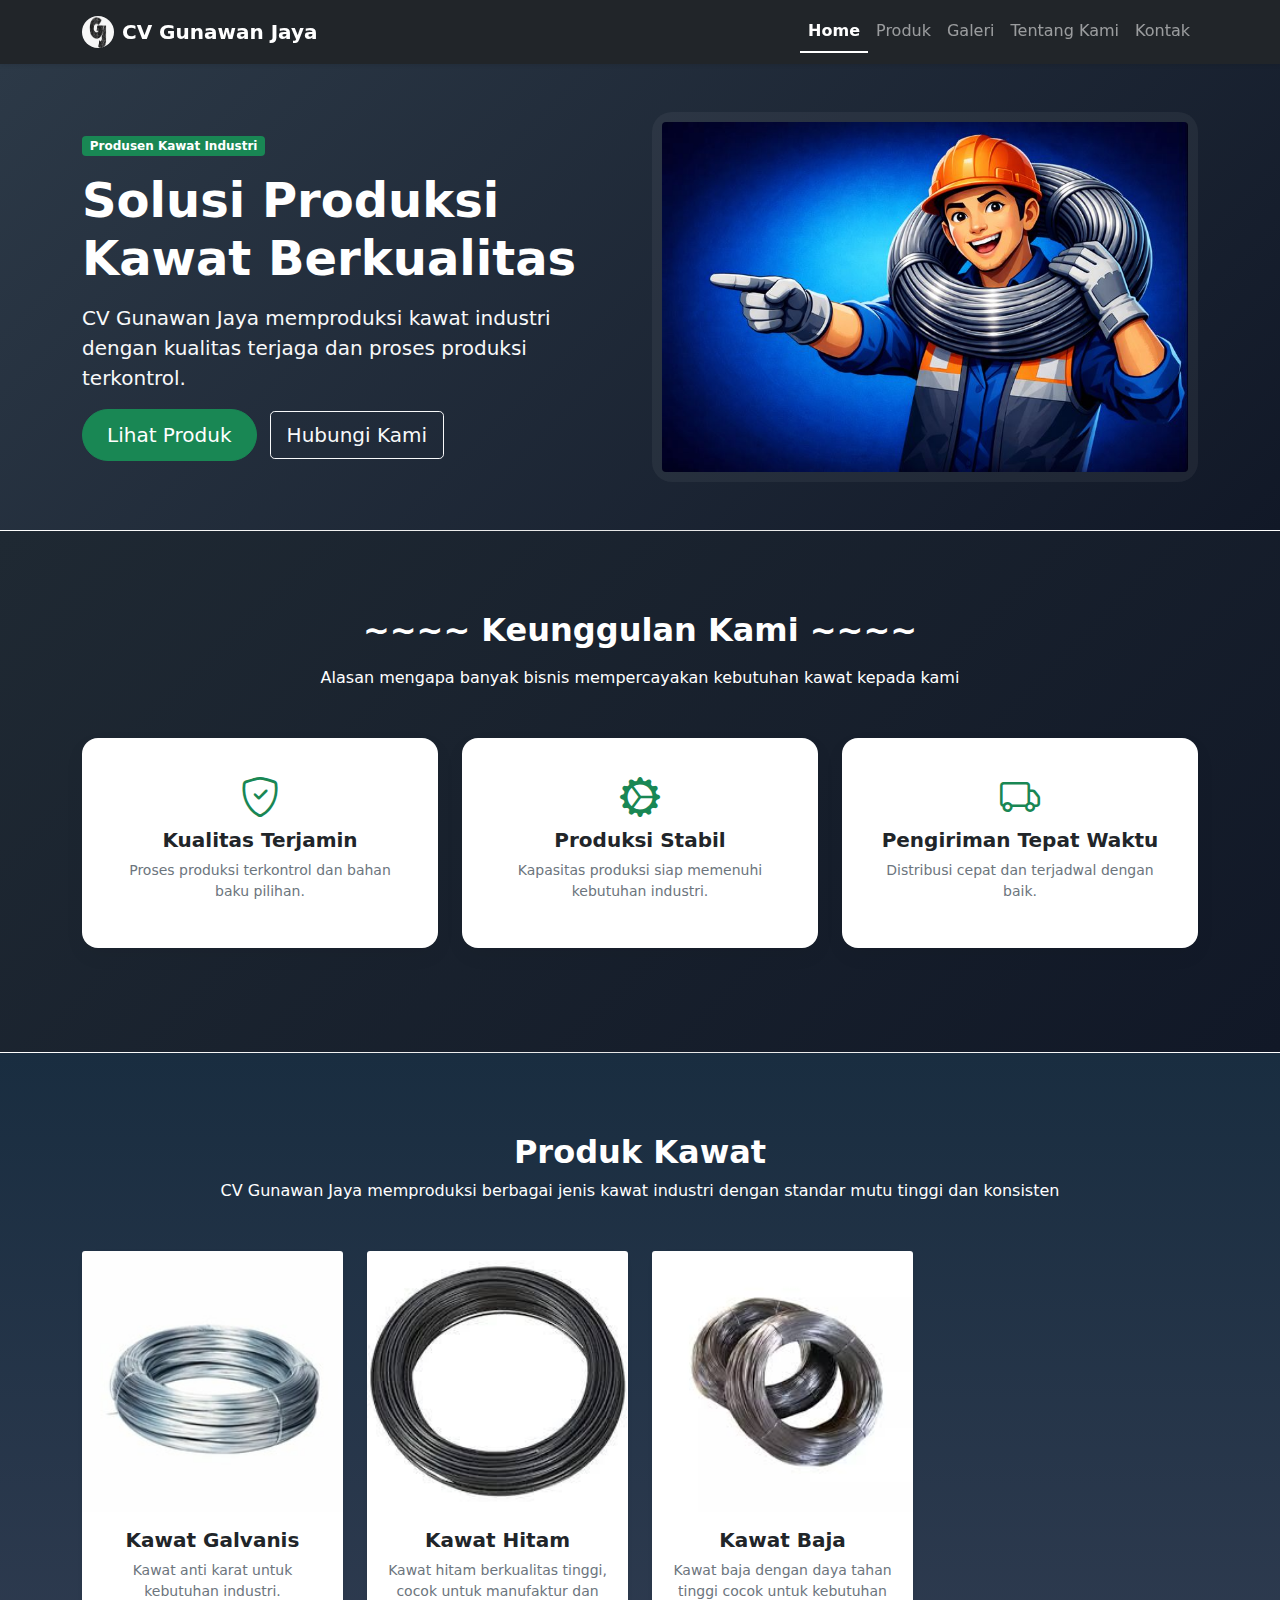
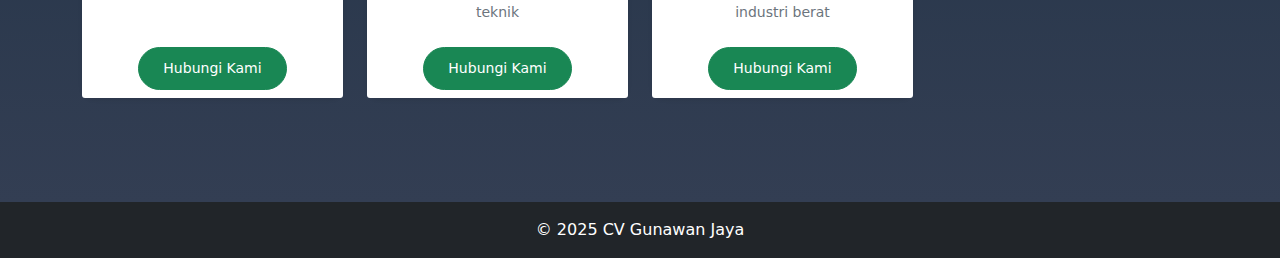
<file: index.html>
<!DOCTYPE html>
<html lang="id">

<head>
    <meta charset="UTF-8">
    <title>CV Gunawan Jaya | Produsen Kawat Industri
    </title>

    <meta name="description"
        content="CV Gunawan Jaya adalah perusahaan yang bergerak di bidang produksi kawat industri berkualitas dengan standar mutu tinggi.">
    <meta name="viewport" content="width=device-width, initial-scale=1">

    <!-- Bootstrap CSS -->
    <link rel="stylesheet" href="assets/bootstrap/css/bootstrap.min.css">

    <!-- Bootstrap Icons -->
    <link rel="stylesheet" href="https://cdn.jsdelivr.net/npm/bootstrap-icons/font/bootstrap-icons.css">

    <!-- Custom CSS -->
    <link rel="stylesheet" href="assets/css/style.css">
</head>

<body>

    <nav class="navbar navbar-expand-lg navbar-dark sticky-top shadow-sm bg-dark">
        <div class="container">

            <!-- Logo / Nama CV -->
            <a class="navbar-brand d-flex align-items-center gap-2 fw-bold" href="index.html">

                <img src="assets/images/logocv.png" alt="Logo CV Gunawan Jaya" class="navbar-logo">

                <span>CV Gunawan Jaya</span>
            </a>

            <!-- Toggle Mobile -->
            <button class="navbar-toggler" type="button" data-bs-toggle="collapse" data-bs-target="#navbarNav">
                <span class="navbar-toggler-icon"></span>
            </button>

            <!-- Menu -->
            <div class="collapse navbar-collapse" id="navbarNav">
                <ul class="navbar-nav ms-auto">

                    <!-- HOME -->
                    <li class="nav-item">
                        <a class="nav-link" href="index.html">Home</a>
                    </li>

                    <!-- PRODUK -->
                    <li class="nav-item">
                        <a class="nav-link" href="produk.html">Produk</a>
                    </li>

                    <!-- GALERI -->
                    <li class="nav-item">
                        <a class="nav-link" href="galeri.html">Galeri</a>
                    </li>

                    <!-- ABOUT -->
                    <li class="nav-item">
                        <a class="nav-link" href="about.html">Tentang Kami</a>
                    </li>

                    <!-- KONTAK -->
                    <li class="nav-item">
                        <a class="nav-link" href="kontak.html">Kontak</a>
                    </li>
                </ul>
            </div>
        </div>
    </nav>


    <section class="hero-section py-5">
        <div class="container">
            <div class="row align-items-center">

                <div class="col-lg-6 text-center text-lg-start mb-4 mb-lg-0 text-white">
                    <span class="badge bg-success mb-3">
                        Produsen Kawat Industri
                    </span>

                    <h1 class="fw-bold display-5 mb-3">
                        Solusi Produksi Kawat Berkualitas
                    </h1>

                    <p class="lead text-light">
                        CV Gunawan Jaya memproduksi kawat industri dengan
                        kualitas terjaga dan proses produksi terkontrol.
                    </p>

                    <a href="produk.html" class="btn btn-success btn-lg me-2">
                        Lihat Produk
                    </a>
                    <a href="kontak.html" class="btn btn-outline-light btn-lg">
                        Hubungi Kami
                    </a>
                </div>

                <div class="col-md-6 lg-6 text-center d-none d-md-block">
                    <div class="hero-image-box">
                        <img src="assets/images/hero-kawat.png" alt="Produksi Kawat" class="img-fluid rounded">
                    </div>
                </div>

            </div>
        </div>
    </section>

    <div class="section-divider"></div>

    <!-- Section Keunggulan-->
    <section class="section-keunggulan">
        <div class="container text-center">

            <div class="judul-keunggulan">
                <h2 class="fw-bold mb-3">~~~~ Keunggulan Kami ~~~~</h2>
                <p class="mb-5">
                    Alasan mengapa banyak bisnis mempercayakan kebutuhan kawat kepada kami
                </p>
            </div>

            <div class="row">
                <div class="col-md-4 mb-4">
                    <div class="feature-box">
                        <i class="bi bi-shield-check text-success fs-1 mb-3"></i>
                        <h5 class="fw-bold">Kualitas Terjamin</h5>
                        <p class="text-muted small">
                            Proses produksi terkontrol dan bahan baku pilihan.
                        </p>
                    </div>
                </div>

                <div class="col-md-4 mb-4">
                    <div class="feature-box">
                        <i class="bi bi-gear-wide-connected text-success fs-1 mb-3"></i>
                        <h5 class="fw-bold">Produksi Stabil</h5>
                        <p class="text-muted small">
                            Kapasitas produksi siap memenuhi kebutuhan industri.
                        </p>
                    </div>
                </div>

                <div class="col-md-4 mb-4">
                    <div class="feature-box">
                        <i class="bi bi-truck text-success fs-1 mb-3"></i>
                        <h5 class="fw-bold">Pengiriman Tepat Waktu</h5>
                        <p class="text-muted small">
                            Distribusi cepat dan terjadwal dengan baik.
                        </p>
                    </div>
                </div>
            </div>

        </div>
    </section>

    <div class="section-divider"></div>


    <!-- Section Produk -->
    <section class="section-produk">
        <div class="container">
            <!-- Judul -->
            <div class="text-center mb-5">
                <div class="judul-produk">
                    <h2 class="fw-bold">Produk Kawat</h2>
                    <p>
                        CV Gunawan Jaya memproduksi berbagai jenis kawat industri
                        dengan standar mutu tinggi dan konsisten
                    </p>
                </div>
            </div>

            <div class="row">

                <!-- Produk 1 -->
                <div class="col-md-3 mb-4">
                    <div class="card h-100 shadow-sm">
                        <img src="assets/images/produk/kawat-galvanis.jpeg" class="card-img-top" alt="Kawat Galvanis">

                        <div class="card-body text-center">
                            <h5 class="card-title fw-bold">Kawat Galvanis</h5>
                            <p class="card-text text-muted small">
                                Kawat anti karat untuk kebutuhan industri.
                            </p>
                        </div>

                        <div class="card-footer bg-white text-center border-0">
                            <a href="kontak.html" class="btn btn-success btn-sm">
                                Hubungi Kami
                            </a>
                        </div>
                    </div>
                </div>

                <!-- Produk 2 -->
                <div class="col-md-3 mb-4">
                    <div class="card h-100 shadow-sm">
                        <img src="assets/images/produk/kawat-hitam.jpeg" class="card-img-top" alt="Kawat Hitam">

                        <div class="card-body text-center">
                            <h5 class="card-title fw-bold">Kawat Hitam</h5>
                            <p class="card-text text-muted small">
                                Kawat hitam berkualitas tinggi,
                                cocok untuk manufaktur dan teknik
                            </p>
                        </div>

                        <div class="card-footer bg-white text-center border-0">
                            <a href="kontak.html" class="btn btn-success btn-sm">
                                Hubungi Kami
                            </a>
                        </div>
                    </div>
                </div>
                <!-- Produk 3 -->
                <div class="col-md-3 mb-4">
                    <div class="card h-100 shadow-sm">
                        <img src="assets/images/produk/kawat-baja.jpeg" class="card-img-top" alt="Kawat Baja">

                        <div class="card-body text-center">
                            <h5 class="card-title fw-bold">Kawat Baja</h5>
                            <p class="card-text text-muted small">
                                Kawat baja dengan daya tahan tinggi
                                cocok untuk kebutuhan industri berat
                            </p>
                        </div>

                        <div class="card-footer bg-white text-center border-0">
                            <a href="kontak.html" class="btn btn-success btn-sm">
                                Hubungi Kami
                            </a>
                        </div>
                    </div>
                </div>
            </div>
    </section>

    <footer class="bg-dark text-white text-center py-3">
        <p class="mb-0">
            &copy; 2025 CV Gunawan Jaya
        </p>
    </footer>

    <!-- Bootstrap JS -->
    <script src="assets/bootstrap/js/bootstrap.bundle.min.js"></script>
    <script>
        const currentPage = window.location.pathname.split("/").pop();

        const navLinks = document.querySelectorAll(".navbar-nav .nav-link");

        navLinks.forEach(link => {
            const linkPage = link.getAttribute("href");

            // untuk index.html atau root
            if (
                linkPage === currentPage ||
                (currentPage === "" && linkPage === "index.html")
            ) {
                link.classList.add("active");
            }
        });
    </script>

</body>

</html>
</file>
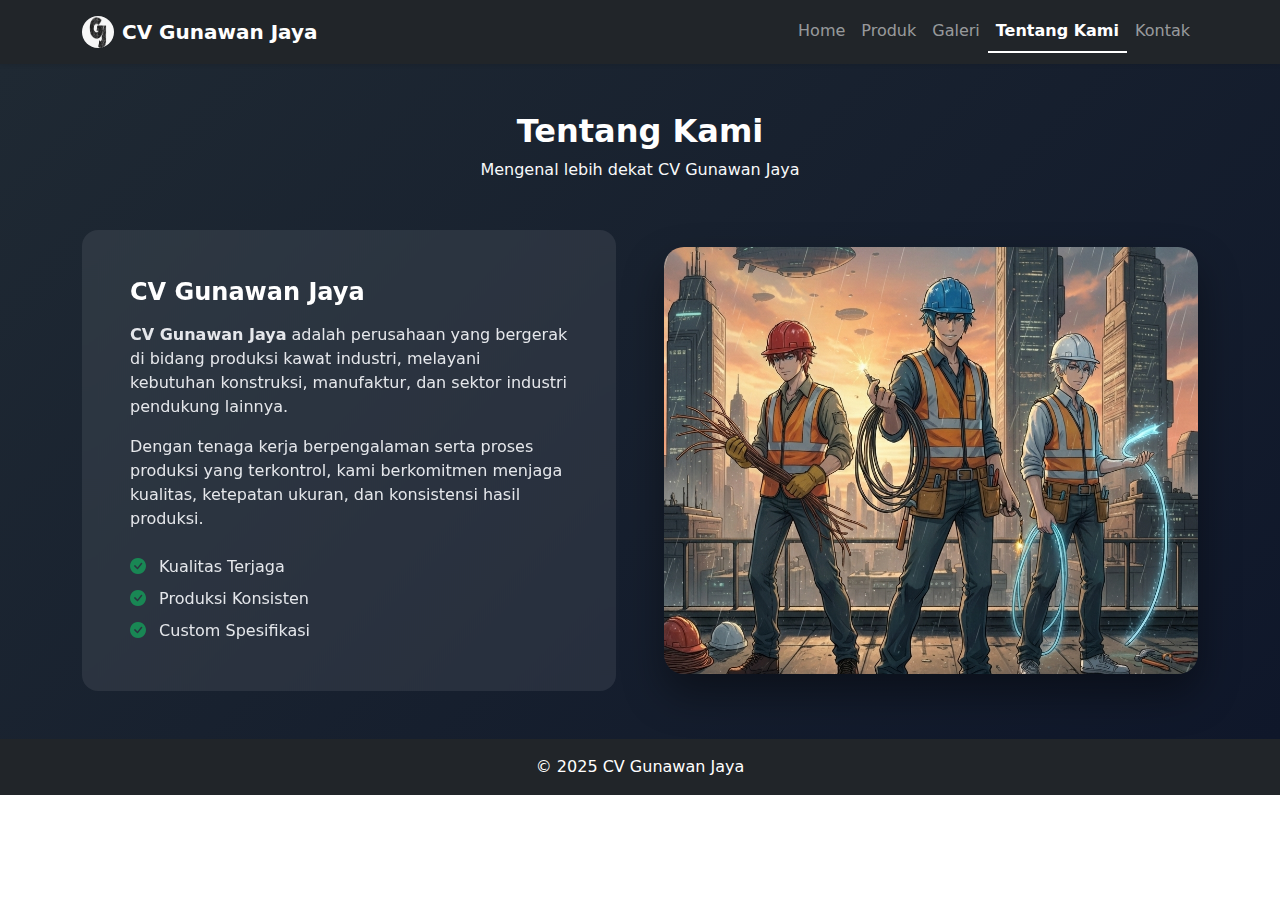
<file: about.html>
<!DOCTYPE html>
<html lang="id">

<head>
    <meta charset="UTF-8">
    <title>CV Gunawan Jaya | Tentang Kami</title>

    <meta name="description" content="Tentang kami dan Sejarah CV Gunawan Jaya">
    <meta name="viewport" content="width=device-width, initial-scale=1">


    <!-- Bootstrap CSS -->
    <link rel="stylesheet" href="assets/bootstrap/css/bootstrap.min.css">

    <!-- Bootstrap Icons -->
    <link rel="stylesheet" href="https://cdn.jsdelivr.net/npm/bootstrap-icons/font/bootstrap-icons.css">

    <!-- Custom CSS -->
    <link rel="stylesheet" href="assets/css/style.css">
</head>

<body>

    <nav class="navbar navbar-expand-lg navbar-dark sticky-top shadow-sm bg-dark">
        <div class="container">

            <!-- Logo / Nama CV -->
            <a class="navbar-brand d-flex align-items-center gap-2 fw-bold" href="index.html">

                <img src="assets/images/logocv.png" alt="Logo CV Gunawan Jaya" class="navbar-logo">

                <span>CV Gunawan Jaya</span>
            </a>

            <!-- Toggle Mobile -->
            <button class="navbar-toggler" type="button" data-bs-toggle="collapse" data-bs-target="#navbarNav">
                <span class="navbar-toggler-icon"></span>
            </button>

            <!-- Menu -->
            <div class="collapse navbar-collapse" id="navbarNav">
                <ul class="navbar-nav ms-auto">

                    <!-- HOME -->
                    <li class="nav-item">
                        <a class="nav-link" href="index.html">Home</a>
                    </li>

                    <!-- PRODUK -->
                    <li class="nav-item">
                        <a class="nav-link" href="produk.html">Produk</a>
                    </li>

                    <!-- GALERI -->
                    <li class="nav-item">
                        <a class="nav-link" href="galeri.html">Galeri</a>
                    </li>

                    <!-- ABOUT -->
                    <li class="nav-item">
                        <a class="nav-link" href="about.html">Tentang Kami</a>
                    </li>

                    <!-- KONTAK -->
                    <li class="nav-item">
                        <a class="nav-link" href="kontak.html">Kontak</a>
                    </li>

                </ul>
            </div>
        </div>
    </nav>

    <!-- Tentang Kami -->
    <section class="about-section py-5">
        <div class="container">

            <!-- Judul -->
            <div class="text-center mb-5">
                <h2 class="fw-bold text-white">Tentang Kami</h2>
                <p class="text-light opacity-75">
                    Mengenal lebih dekat CV Gunawan Jaya
                </p>
            </div>

            <div class="row align-items-center g-5">

                <!-- Konten Teks -->
                <div class="col-md-6">
                    <div class="about-card p-4 p-lg-5">

                        <h4 class="fw-bold mb-3">
                            CV Gunawan Jaya
                        </h4>

                        <p>
                            <strong>CV Gunawan Jaya</strong> adalah perusahaan yang bergerak
                            di bidang produksi kawat industri, melayani kebutuhan
                            konstruksi, manufaktur, dan sektor industri pendukung lainnya.
                        </p>

                        <p>
                            Dengan tenaga kerja berpengalaman serta proses produksi yang
                            terkontrol, kami berkomitmen menjaga kualitas, ketepatan ukuran,
                            dan konsistensi hasil produksi.
                        </p>

                        <!-- Keunggulan -->
                        <div class="row mt-4">
                            <div class="col-12 mb-2">
                                <i class="bi bi-check-circle-fill text-success me-2"></i>
                                Kualitas Terjaga
                            </div>
                            <div class="col-12 mb-2">
                                <i class="bi bi-check-circle-fill text-success me-2"></i>
                                Produksi Konsisten
                            </div>
                            <div class="col-12">
                                <i class="bi bi-check-circle-fill text-success me-2"></i>
                                Custom Spesifikasi
                            </div>
                        </div>

                    </div>
                </div>

                <!-- Gambar -->
                <div class="col-md-6 text-center">
                    <img src="assets/images/pria-kontruksi.png" class="about-img img-fluid"
                        alt="Tentang CV Gunawan Jaya">
                </div>

            </div>
        </div>
    </section>


    <footer class="bg-dark text-white text-center py-3">
        <p class="mb-0">
            &copy; 2025 CV Gunawan Jaya
        </p>
    </footer>

    <!-- Bootstrap JS -->
    <script src="assets/bootstrap/js/bootstrap.bundle.min.js"></script>
    <script>
        const currentLocation = location.pathname.split("/").pop();
        const menuItems = document.querySelectorAll(".nav-link");

        menuItems.forEach(link => {
            const linkPage = link.getAttribute("href");

            if (linkPage === currentLocation ||
                (currentLocation === "" && linkPage === "index.html")) {
                link.classList.add("active");
            }
        });
    </script>

</body>

</html>
</file>
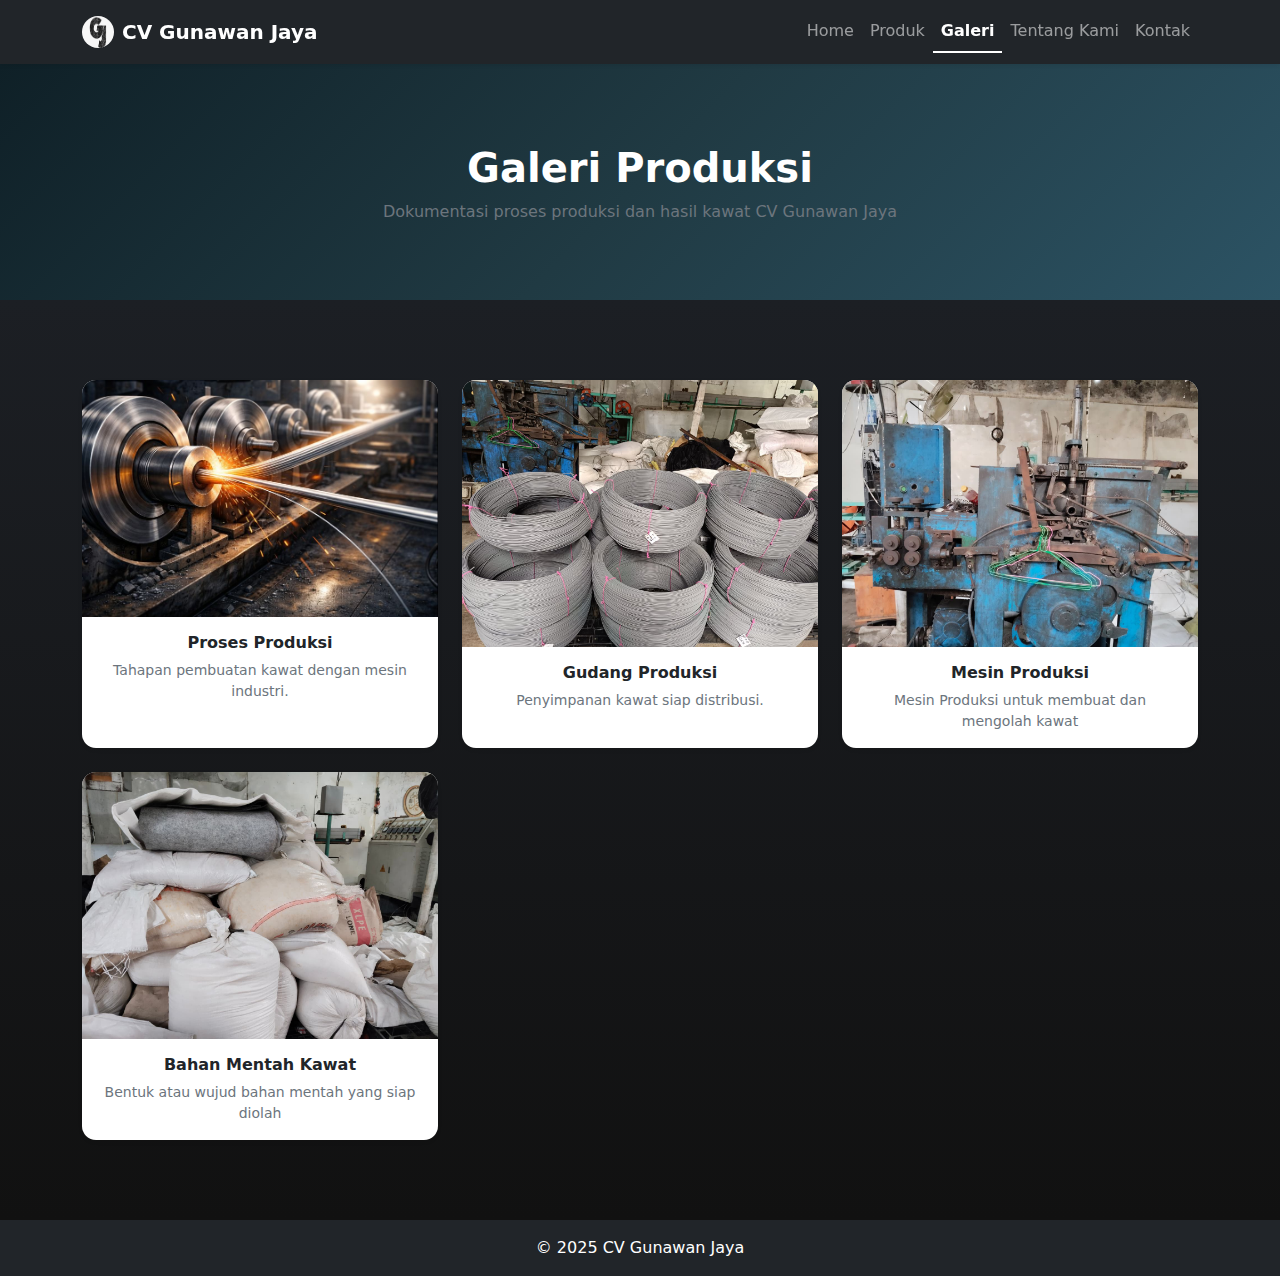
<file: galeri.html>
<!DOCTYPE html>
<html lang="id">

<head>
    <meta charset="UTF-8">
    <title>CV Gunawan Jaya | Galeri</title>

    <meta name="description"
        content="Galeri dokumentasi proses produksi kawat di CV Gunawan Jaya">
    <meta name="viewport" content="width=device-width, initial-scale=1">


    <!-- Bootstrap CSS -->
    <link rel="stylesheet" href="assets/bootstrap/css/bootstrap.min.css">

    <!-- Bootstrap Icons -->
    <link rel="stylesheet" href="https://cdn.jsdelivr.net/npm/bootstrap-icons/font/bootstrap-icons.css">

    <!-- Custom CSS -->
    <link rel="stylesheet" href="assets/css/style.css">
</head>

<body>

    <nav class="navbar navbar-expand-lg navbar-dark sticky-top shadow-sm bg-dark">
        <div class="container">

            <!-- Logo / Nama CV -->
            <a class="navbar-brand d-flex align-items-center gap-2 fw-bold" href="index.html">

                <img src="assets/images/logocv.png" alt="Logo CV Gunawan Jaya" class="navbar-logo">

                <span>CV Gunawan Jaya</span>
            </a>

            <!-- Toggle Mobile -->
            <button class="navbar-toggler" type="button" data-bs-toggle="collapse" data-bs-target="#navbarNav">
                <span class="navbar-toggler-icon"></span>
            </button>

            <!-- Menu -->
            <div class="collapse navbar-collapse" id="navbarNav">
                <ul class="navbar-nav ms-auto">

                    <!-- HOME -->
                    <li class="nav-item">
                        <a class="nav-link" href="index.html">Home</a>
                    </li>

                    <!-- PRODUK -->
                    <li class="nav-item">
                        <a class="nav-link" href="produk.html">Produk</a>
                    </li>

                    <!-- GALERI -->
                    <li class="nav-item">
                        <a class="nav-link" href="galeri.html">Galeri</a>
                    </li>

                    <!-- ABOUT -->
                    <li class="nav-item">
                        <a class="nav-link" href="about.html">Tentang Kami</a>
                    </li>

                    <!-- KONTAK -->
                    <li class="nav-item">
                        <a class="nav-link" href="kontak.html">Kontak</a>
                    </li>

                </ul>
            </div>
        </div>
    </nav>


<section class="galeri-header text-center">
    <div class="container">
        <h1 class="fw-bold">Galeri Produksi</h1>
        <p class="text-muted mt-2">
            Dokumentasi proses produksi dan hasil kawat CV Gunawan Jaya
        </p>
    </div>
</section>

<section class="galeri-section">
    <div class="container">
        <div class="row g-4">

            <!-- GALERI ITEM -->
            <div class="col-md-4">
                <div class="card galeri-card h-100 shadow-sm">
                    <div class="galeri-img-wrapper">
                        <img src="assets/images/galeri/produksi-kawat-1.png"
                             alt="Proses Produksi Kawat">
                    </div>

                    <div class="card-body text-center">
                        <h6 class="fw-bold mb-2">Proses Produksi</h6>
                        <p class="text-muted small mb-0">
                            Tahapan pembuatan kawat dengan mesin industri.
                        </p>
                    </div>
                </div>
            </div>

            <!-- GALERI ITEM -->
            <div class="col-md-4">
                <div class="card galeri-card h-100 shadow-sm">
                    <div class="galeri-img-wrapper">
                        <img src="assets/images/galeri/penyimpanan.jpg"
                             alt="Gudang Kawat">
                    </div>

                    <div class="card-body text-center">
                        <h6 class="fw-bold mb-2">Gudang Produksi</h6>
                        <p class="text-muted small mb-0">
                            Penyimpanan kawat siap distribusi.
                        </p>
                    </div>
                </div>
            </div>

            <!-- GALERI ITEM -->
            <div class="col-md-4">
                <div class="card galeri-card h-100 shadow-sm">
                    <div class="galeri-img-wrapper">
                        <img src="assets/images/galeri/mesin-produksi.jpg"
                             alt="Hasil Produksi">
                    </div>

                    <div class="card-body text-center">
                        <h6 class="fw-bold mb-2">Mesin Produksi</h6>
                        <p class="text-muted small mb-0">
                            Mesin Produksi untuk membuat dan mengolah kawat
                        </p>
                    </div>
                </div>
            </div>

            <!-- GALERI ITEM -->
            <div class="col-md-4">
                <div class="card galeri-card h-100 shadow-sm">
                    <div class="galeri-img-wrapper">
                        <img src="assets/images/galeri/bahan-mentah-kawat.jpg"
                             alt="Bahan Mentah Kawat">
                    </div>

                    <div class="card-body text-center">
                        <h6 class="fw-bold mb-2">Bahan Mentah Kawat</h6>
                        <p class="text-muted small mb-0">
                            Bentuk atau wujud bahan mentah yang siap diolah
                        </p>
                    </div>
                </div>
            </div>

        </div>
    </div>
</section>


<footer class="bg-dark text-white text-center py-3">
    <p class="mb-0">
        &copy; 2025 CV Gunawan Jaya
    </p>
</footer>

<!-- Bootstrap JS -->
<script src="assets/bootstrap/js/bootstrap.bundle.min.js"></script>
<script>
  const currentLocation = location.pathname.split("/").pop();
  const menuItems = document.querySelectorAll(".nav-link");

  menuItems.forEach(link => {
    const linkPage = link.getAttribute("href");

    if (linkPage === currentLocation || 
        (currentLocation === "" && linkPage === "index.html")) {
      link.classList.add("active");
    }
  });
</script>

</body>
</html>
</file>
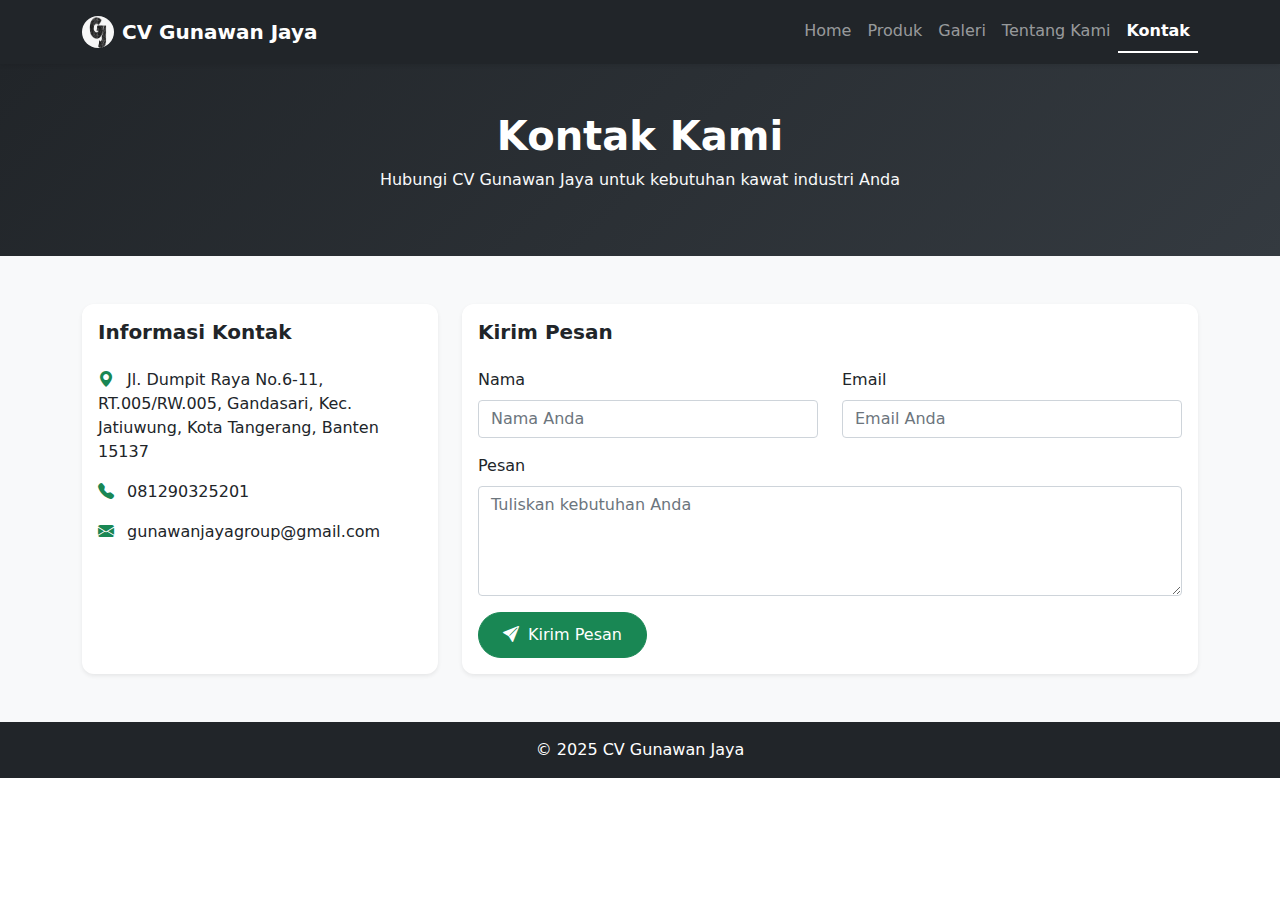
<file: kontak.html>
<!DOCTYPE html>
<html lang="id">

<head>
    <meta charset="UTF-8">
    <title>CV Gunawan Jaya | Kontak</title>

    <meta name="viewport" content="width=device-width, initial-scale=1">

    <meta name="description" content="Kalian bisa atau menghubungi kami lewat nomor di bawah.">
    <!-- Bootstrap CSS -->
    <link rel="stylesheet" href="assets/bootstrap/css/bootstrap.min.css">

    <!-- Bootstrap Icons -->
    <link rel="stylesheet" href="https://cdn.jsdelivr.net/npm/bootstrap-icons/font/bootstrap-icons.css">

    <!-- Custom CSS -->
    <link rel="stylesheet" href="assets/css/style.css">
</head>

<body>

    <nav class="navbar navbar-expand-lg navbar-dark sticky-top shadow-sm bg-dark">
        <div class="container">

            <!-- Logo / Nama CV -->
            <a class="navbar-brand d-flex align-items-center gap-2 fw-bold" href="index.html">

                <img src="assets/images/logocv.png" alt="Logo CV Gunawan Jaya" class="navbar-logo">

                <span>CV Gunawan Jaya</span>
            </a>

            <!-- Toggle Mobile -->
            <button class="navbar-toggler" type="button" data-bs-toggle="collapse" data-bs-target="#navbarNav">
                <span class="navbar-toggler-icon"></span>
            </button>

            <!-- Menu -->
            <div class="collapse navbar-collapse" id="navbarNav">
                <ul class="navbar-nav ms-auto">

                    <!-- HOME -->
                    <li class="nav-item">
                        <a class="nav-link" href="index.html">Home</a>
                    </li>

                    <!-- PRODUK -->
                    <li class="nav-item">
                        <a class="nav-link" href="produk.html">Produk</a>
                    </li>

                    <!-- GALERI -->
                    <li class="nav-item">
                        <a class="nav-link" href="galeri.html">Galeri</a>
                    </li>

                    <!-- ABOUT -->
                    <li class="nav-item">
                        <a class="nav-link" href="about.html">Tentang Kami</a>
                    </li>

                    <!-- KONTAK -->
                    <li class="nav-item">
                        <a class="nav-link" href="kontak.html">Kontak</a>
                    </li>

                </ul>
            </div>
        </div>
    </nav>

    <!-- HEADER KONTAK -->
    <section class="py-5 bg-gradient-dark text-white text-center">
        <div class="container">
            <h1 class="fw-bold">Kontak Kami</h1>
            <p class="text-light">
                Hubungi CV Gunawan Jaya untuk kebutuhan kawat industri Anda
            </p>
        </div>
    </section>

    <section class="py-5 bg-light">
        <div class="container">
            <div class="row g-4">

                <!-- INFO KONTAK -->
                <div class="col-md-4">
                    <div class="card shadow-sm h-100">
                        <div class="card-body">
                            <h5 class="fw-bold mb-4">Informasi Kontak</h5>

                            <p class="mb-3">
                                <i class="bi bi-geo-alt-fill text-success me-2"></i>
                                Jl. Dumpit Raya No.6-11, RT.005/RW.005, Gandasari, Kec. Jatiuwung, Kota Tangerang,
                                Banten 15137
                            </p>

                            <p class="mb-3">
                                <i class="bi bi-telephone-fill text-success me-2"></i>
                                081290325201
                            </p>

                            <p class="mb-0">
                                <i class="bi bi-envelope-fill text-success me-2"></i>
                                gunawanjayagroup@gmail.com
                            </p>
                        </div>
                    </div>
                </div>

                <!-- FORM KONTAK -->
                <div class="col-md-8">
                    <div class="card shadow-sm">
                        <div class="card-body">
                            <h5 class="fw-bold mb-4">Kirim Pesan</h5>

                            <form>
                                <div class="row">
                                    <div class="col-md-6 mb-3">
                                        <label class="form-label">Nama</label>
                                        <input type="text" class="form-control" placeholder="Nama Anda">
                                    </div>

                                    <div class="col-md-6 mb-3">
                                        <label class="form-label">Email</label>
                                        <input type="email" class="form-control" placeholder="Email Anda">
                                    </div>
                                </div>

                                <div class="mb-3">
                                    <label class="form-label">Pesan</label>
                                    <textarea class="form-control" rows="4"
                                        placeholder="Tuliskan kebutuhan Anda"></textarea>
                                </div>

                                <button class="btn btn-success">
                                    <i class="bi bi-send-fill me-1"></i>
                                    Kirim Pesan
                                </button>
                            </form>

                        </div>
                    </div>
                </div>

            </div>
        </div>
    </section>


    <footer class="bg-dark text-white text-center py-3">
        <p class="mb-0">
            &copy; 2025 CV Gunawan Jaya
        </p>
    </footer>

    <!-- Bootstrap JS -->
    <script src="assets/bootstrap/js/bootstrap.bundle.min.js"></script>
    <script>
        const currentLocation = location.pathname.split("/").pop();
        const menuItems = document.querySelectorAll(".nav-link");

        menuItems.forEach(link => {
            const linkPage = link.getAttribute("href");

            if (linkPage === currentLocation ||
                (currentLocation === "" && linkPage === "index.html")) {
                link.classList.add("active");
            }
        });
    </script>

    <script>
        document.getElementById("contactForm").addEventListener("submit", function (e) {
            e.preventDefault();

            const nama = document.getElementById("nama").value;
            const email = document.getElementById("email").value;
            const pesan = document.getElementById("pesan").value;

            const nomorWA = "081290325201"; // ganti nomor WA CV
            const text = `Halo CV Gunawan Jaya,%0A
Nama: ${nama}%0A
Email: ${email}%0A
Pesan: ${pesan}`;

            window.open(`https://wa.me/${nomorWA}?text=${text}`, "_blank");
        });
    </script>


</body>

</html>
</file>
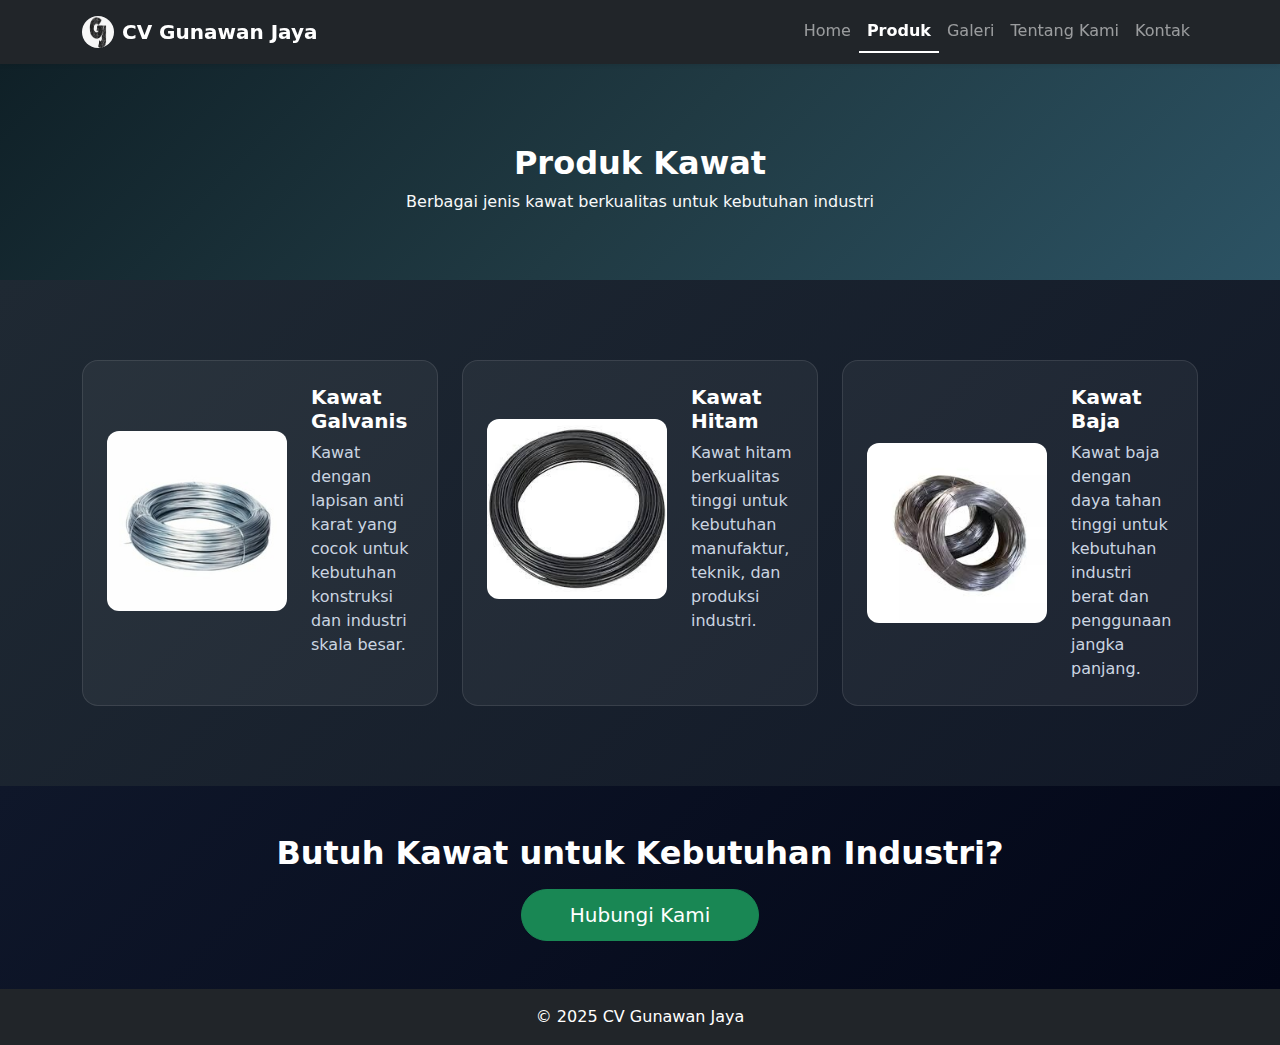
<file: produk.html>
<!DOCTYPE html>
<html lang="id">

<head>
    <meta charset="UTF-8">
    <title>CV Gunawan Jaya | Produk</title>

    <meta name="description" content="Daftar produk kawat industri berkualitas dengan standar mutu tinggi.">
    <meta name="viewport" content="width=device-width, initial-scale=1">


    <!-- Bootstrap CSS -->
    <link rel="stylesheet" href="assets/bootstrap/css/bootstrap.min.css">

    <!-- Bootstrap Icons -->
    <link rel="stylesheet" href="https://cdn.jsdelivr.net/npm/bootstrap-icons/font/bootstrap-icons.css">

    <!-- Custom CSS -->
    <link rel="stylesheet" href="assets/css/style.css">
</head>

<body>

    <nav class="navbar navbar-expand-lg navbar-dark sticky-top shadow-sm bg-dark">
        <div class="container">

            <!-- Logo / Nama CV -->
            <a class="navbar-brand d-flex align-items-center gap-2 fw-bold" href="index.html">

                <img src="assets/images/logocv.png" alt="Logo CV Gunawan Jaya" class="navbar-logo">

                <span>CV Gunawan Jaya</span>
            </a>

            <!-- Toggle Mobile -->
            <button class="navbar-toggler" type="button" data-bs-toggle="collapse" data-bs-target="#navbarNav">
                <span class="navbar-toggler-icon"></span>
            </button>

            <!-- Menu -->
            <div class="collapse navbar-collapse" id="navbarNav">
                <ul class="navbar-nav ms-auto">

                    <!-- HOME -->
                    <li class="nav-item">
                        <a class="nav-link" href="index.html">Home</a>
                    </li>

                    <!-- PRODUK -->
                    <li class="nav-item">
                        <a class="nav-link" href="produk.html">Produk</a>
                    </li>

                    <!-- GALERI -->
                    <li class="nav-item">
                        <a class="nav-link" href="galeri.html">Galeri</a>
                    </li>

                    <!-- ABOUT -->
                    <li class="nav-item">
                        <a class="nav-link" href="about.html">Tentang Kami</a>
                    </li>

                    <!-- KONTAK -->
                    <li class="nav-item">
                        <a class="nav-link" href="kontak.html">Kontak</a>
                    </li>

                </ul>
            </div>
        </div>
    </nav>

    <section class="section-produk-title text-center text-white">
        <div class="container">
            <h2 class="fw-bold mb-2">Produk Kawat</h2>
            <p class="text-light opacity-75">
                Berbagai jenis kawat berkualitas untuk kebutuhan industri
            </p>
        </div>
    </section>

    <section class="section-halaman-produk">
        <div class="container">

            <div class="row g-4">


                <!-- PRODUK 1 -->
                <div class="col-md-4">
                    <div class="halaman-produk-card p-4 h-100">
                        <div class="d-flex gap-4 align-items-center flex-md-row flex-column">

                            <div class="halaman-produk-img-wrapper">
                                <img src="assets/images/produk/kawat-galvanis.jpeg" alt="Kawat Galvanis">
                            </div>

                            <div class="halaman-produk-content">
                                <h5 class="fw-bold mb-2">Kawat Galvanis</h5>
                                <p>
                                    Kawat dengan lapisan anti karat yang
                                    cocok untuk kebutuhan konstruksi
                                    dan industri skala besar.
                                </p>
                            </div>

                        </div>
                    </div>
                </div>

                <!-- PRODUK 2 -->
                <div class="col-md-4">
                    <div class="halaman-produk-card p-4 h-100">
                        <div class="d-flex gap-4 align-items-center flex-md-row flex-column">

                            <div class="halaman-produk-img-wrapper">
                                <img src="assets/images/produk/kawat-hitam.jpeg" alt="Kawat Hitam">
                            </div>

                            <div class="halaman-produk-content">
                                <h5 class="fw-bold mb-2">Kawat Hitam</h5>
                                <p>
                                    Kawat hitam berkualitas tinggi
                                    untuk kebutuhan manufaktur,
                                    teknik, dan produksi industri.
                                </p>
                            </div>

                        </div>
                    </div>
                </div>

                <!-- PRODUK 3 -->
                <div class="col-md-4">
                    <div class="halaman-produk-card p-4 h-100">
                        <div class="d-flex gap-4 align-items-center flex-md-row flex-column">

                            <div class="halaman-produk-img-wrapper">
                                <img src="assets/images/produk/kawat-baja.jpeg" alt="Kawat Baja">
                            </div>

                            <div class="halaman-produk-content">
                                <h5 class="fw-bold mb-2">Kawat Baja</h5>
                                <p>
                                    Kawat baja dengan daya tahan tinggi
                                    untuk kebutuhan industri berat
                                    dan penggunaan jangka panjang.
                                </p>
                            </div>

                        </div>
                    </div>
                </div>

            </div>

        </div>
    </section>

    <section class="py-5 text-center" style="background: linear-gradient(135deg, #0f172a, #020617);">
        <div class="container">
            <h2 class="fw-bold text-white mb-3">
                Butuh Kawat untuk Kebutuhan Industri?
            </h2>

            <a href="kontak.html" class="btn btn-success btn-lg px-5">
                Hubungi Kami
            </a>
        </div>
    </section>

    <footer class="bg-dark text-white text-center py-3">
        <p class="mb-0">
            &copy; 2025 CV Gunawan Jaya
        </p>
    </footer>

    <!-- Bootstrap JS -->
    <script src="assets/bootstrap/js/bootstrap.bundle.min.js"></script>
    <script>
        const currentLocation = location.pathname.split("/").pop();
        const menuItems = document.querySelectorAll(".nav-link");

        menuItems.forEach(link => {
            const linkPage = link.getAttribute("href");

            if (linkPage === currentLocation ||
                (currentLocation === "" && linkPage === "index.html")) {
                link.classList.add("active");
            }
        });
    </script>

</body>

</html>
</file>
<file: assets/css/style.css>
/*Transisi antar Section*/

.section-divider {
    height: 1px;
    background: linear-gradient(
        to right,
        transparent,
        rgba(0,0,0,0.1),
        transparent
    );
}

@media (max-width: 576px) {
  h1 { font-size: 1.8rem; }
  h2 { font-size: 1.4rem; }
  p  { font-size: 0.95rem; }
}


/* Section Hero */
.hero-title {
    font-size: 2.8rem;
    font-weight: 700;
}

.hero-section {
    background: linear-gradient(135deg, #2c3947, #111827);
    padding: 90px 0;
    position: relative;
    overflow: hidden;
}

.hero-image-box {
    background: rgba(255, 255, 255, 0.05);
    padding: 10px;
    border-radius: 20px;
}

/*section keunggulan*/
.section-keunggulan {
    background: linear-gradient(135deg, #1f2933, #111827);

}

.judul-keunggulan {
    color: #fff;
}

/* section produk*/

.feature-box {
    background: #fff;
    padding: 30px;
    border-radius: 16px;
    box-shadow: 0 8px 20px rgba(0, 0, 0, 0.05);
    height: 100%;
    transition: all 0.3s ease
}

.feature-box:hover {
    transform: translateY(-6px);
    box-shadow: 0 12px 30px rgba(229, 16, 16, 0.1);
}
.judul-produk{
    color: #fff;
}
.section-produk{
    background: linear-gradient(
        180deg,
        #192d40, 
        #333e53
    );
}

.product-img-wrapper {
    height: 220px;
    /* tinggi FIX */
    overflow: hidden;
    /* potong gambar */
}
.card {
    border: none;
    border-radius: 12px;
    transition: all 0.3s ease;
}

.card:hover {
    transform: translateY(-8px);
    box-shadow: 0 15px 35px rgba(0, 0, 0, 0.15);

}



/* SECTION  HALAMAN PRODUK */
.section-halaman-produk {
    background: linear-gradient(135deg, #1f2933, #111827);
    padding: 80px 0;
}

/*JUDUL HALAMAN PRODUK*/
.section-produk-title {
    padding: 80px 0 50px;
    background: linear-gradient(135deg, #0f2027, #203a43, #2c5364);
}

/* CARD PRODUK */
.halaman-produk-card {
    background: rgba(255, 255, 255, 0.05);
    border: 1px solid rgba(255, 255, 255, 0.1);
    border-radius: 16px;
    overflow: hidden;
    transition: all 0.3s ease;
}

.halaman-produk-card:hover {
    transform: translateY(-6px);
    box-shadow: 0 20px 40px rgba(0,0,0,0.4);
}

/* IMAGE PRODUK*/
.halaman-produk-img-wrapper {
    width: 180px;
    height: 180px;
    flex-shrink: 0;
    overflow: hidden;
    border-radius: 12px;
}

.halaman-produk-img-wrapper img {
    width: 100%;
    height: 100%;
    object-fit: cover;
}

/* TEXT untuk PRODUK*/
.halaman-produk-content h5 {
    color: #fff;
}

.halaman-produk-content p {
    color: #cbd5e1;
    margin-bottom: 0;
}

/* RESPONSIVE */
@media (max-width: 576px) {
    .product-img-wrapper {
        height: 100px;
        
    }
}

/* =========================
   GALERI HEADER
========================= */
.galeri-header {
    background: linear-gradient(135deg, #0f2027, #203a43, #2c5364);
    padding: 80px 0 60px;
    color: #fff;
}

.galeri-header p {
    color: #d1d1d1;
}

/* =========================
   GALERI SECTION
========================= */
.galeri-section {
    background: linear-gradient(180deg, #1c1f24, #111);
}

/* =========================
   GALERI CARD
========================= */
.galeri-card {
    height: 260px;
    overflow: hidden;
    border-radius: 14px;
    box-shadow: 0 10px 25px rgba(0,0,0,0.4);
    cursor: pointer;
    transition: all 0.4s ease;
}

.galeri-card img {
    width: 100%;
    height: 100%;
    object-fit: cover;
    transition: transform 0.4s ease;
}

/* Hover effect */
.galeri-card:hover img {
    transform: scale(1.08);
}

.galeri-card:hover {
    box-shadow: 0 15px 35px rgba(0,0,0,0.6);
}




/*HALAMAN KONTAK*/
.bg-gradient-dark {
    background: linear-gradient(135deg, #212529, #343a40);
}


/* About Section */
.about-section {
    background: linear-gradient(135deg, #1f2933, #0f172a);
}

.about-card {
    background: rgba(255, 255, 255, 0.08);
    backdrop-filter: blur(6px);
    border-radius: 16px;
    color: #e5e7eb;
}

.about-card h4 {
    color: #ffffff;
}

.about-img {
    border-radius: 20px;
    box-shadow: 0 20px 40px rgba(0, 0, 0, 0.4);
}


/* Global */
body {
    scroll-behavior: smooth;
}

/* Section spacing */
section {
    padding-top: 80px;
    padding-bottom: 80px;
}




/* Button */
.btn-success {
    border-radius: 30px;
    padding: 10px 24px;
}

/* Navbar */
.navbar {
    box-shadow: 0 4px 10px rgba(0, 0, 0, .05);
    min-height: 64px;
}

.navbar .nav-link.active {
    font-weight: 600;
    border-bottom: 2px solid #fff;
}

.navbar-logo {
    height: 32px;
    width: 32px;
    /* WAJIB supaya benar-benar bulat */
    border-radius: 50%;
}
.navbar-logo {
  height: 32px;
}

@media (max-width: 768px) {
  .navbar-logo {
    height: 26px;
  }
}




/* Footer */
.footer {
    background: #212529;
    color: #ccc;
}

.footer a {
    color: #ccc;
    text-decoration: none;
}
</file>
